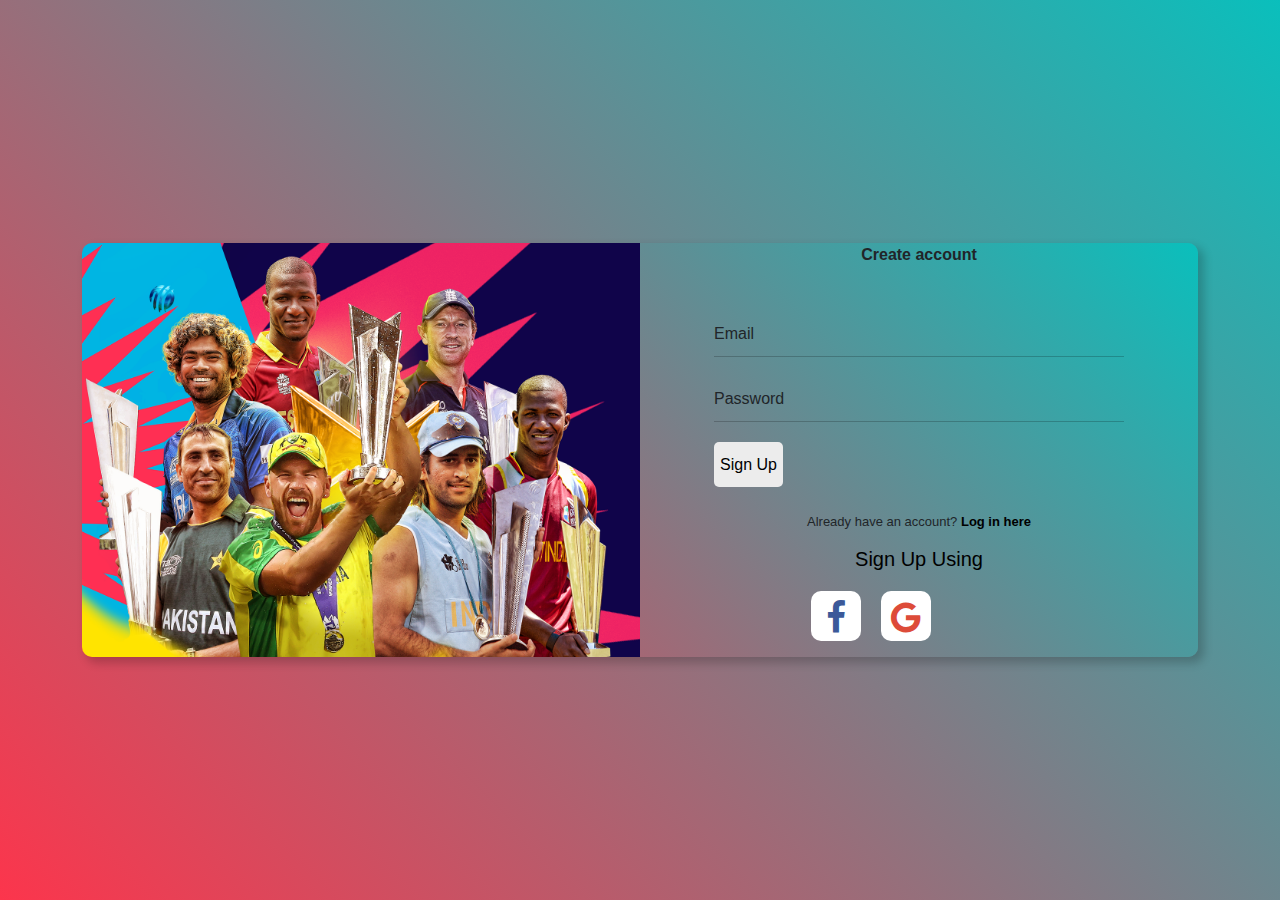
<file: register.html>
<!DOCTYPE html>
<html lang="en">
  <head>
    <meta charset="UTF-8" />
    <meta http-equiv="X-UA-Compatible" content="IE=edge" />
    <meta name="viewport" content="width=device-width, initial-scale=1.0" />
    <link
      href="http://infiniteiotdevices.com/images/logo.png"
      rel="icon"
      sizes="16x16"
      type="image/gif"
    />
    <link
      href="https://stackpath.bootstrapcdn.com/font-awesome/4.7.0/css/font-awesome.min.css"
      rel="stylesheet"
    />
    <link rel="preconnect" href="https://fonts.googleapis.com" />
    <link rel="preconnect" href="https://fonts.gstatic.com" crossorigin />
    <link rel="stylesheet" href="register.css" />
    <link
      rel="stylesheet"
      href="https://cdn.jsdelivr.net/npm/bootstrap@5.2.3/dist/css/bootstrap.min.css"
    />
    <title>Register Form</title>
  </head>
  <body>

    

    

    <div class="wrapper">
      <div class="container main">
        <div class="row">
          <div class="col-md-6 side-image">
            <!-------Image-------->
            <img src="icclogo.png" alt="" />
          </div>
          <div class="col-md-6 right">
            <div class="input-box">
              <header>Create account</header>
              <div class="input-field">
                <input
                  type="text"
                  class="input"
                  id="email"
                  required
                  autocomplete="off"
                />
                <label for="email">Email</label>
              </div>
              <div class="input-field">
                <input type="password" class="input" id="password" required />
                <label for="password">Password</label>
              </div>
              <div class="input-field">
                <a href="home.html">
                <input type="submit" class="submit" value="Sign Up" /></a>
              </div>
              <div class="signin">
                <span
                  >Already have an account?
                  <a href="login3.html">Log in here</a></span
                >
              </div>
              <div class="signup">
                <h5>Sign Up Using</h5>
                <ul>
                  <li>
                    <a href="#" class="facebook"
                      ><i class="fa fa-facebook"></i
                    ></a>
                  </li>
                  <li>
                    <a href="#" class="google"><i class="fa fa-google"></i></a>
                  </li>
                </ul>
              </div>
            </div>
          </div>
        </div>
      </div>
    </div>
  </body>
</html>
</file>
<file: register.css>
@import url("https://fonts.googleapis.com/css2?family=Nunito:wght@400;600;800&display=swap");
* {
  font-family: "poppins", sans-serif;
}
body
{
	margin: 0 auto;
	padding: 0 auto;
	height: 100vh;
	background: linear-gradient(45deg,#FC354C, #0ABFBC);
	background-size: cover;
	font-family: sans-serif;
}
.wrapper{
    background: linear-gradient(45deg,#FC354C, #0ABFBC);
    padding: 0 20px 0 20px;
    font-family: sans-serif;
}
.main{
    display: flex;
    justify-content: center;
    align-items: center;
    min-height: 100vh;
}
.row{
    width: 100%;
    height: 100%;
    border-radius: 10px;
    background: linear-gradient(45deg,#FC354C, #0ABFBC);
    box-shadow: 5px 5px 10px 1px rgba(0,0,0,0.2);
}
.side-image{
    background-image: url('ICC.png');
    background-position: center;
    background-size: cover;
    background-repeat: no-repeat;
    position: relative;
    border-radius: 10px 0 0 10px;
}

img{
    width: 100px;
    position: absolute;
    top: 30px;
    left: 30px;
}
.text{
    position: absolute;
    top: 50%;
    left: 50%;
    transform: translate(-50%, -50%);
}

i{
    font-weight: 400;
    font-size: 15px;
}
.right{
    display: flex;
    justify-content: center;
    align-items: center;
    position: relative;
}
.input-box{
    width: 430px;
    box-sizing: border-box;
}
.input-box header{
    font-weight: 700;
    text-align: center;
    margin-bottom: 45px;
}
.input-field{
    display: flex;
    flex-direction: column;
    position: relative;
    padding: 0 10px 0 10px;
}
.input{
    height: 45px;
    width: 100%;
    background: transparent;
    border: none;
    border-bottom: 1px solid rgba(0,0,0,0.2);
    outline: none;
    margin-bottom: 20px;
    color: #40414a;
}
.input-box .input-field label{
    position: absolute;
    top: 10px;
    left: 10px;
    pointer-events: none;
    transition: .5s;
}
.input-field .input:focus ~ label{
    top: -10px;
    font-size: 13px;
}
.input-field .input:valid ~ label{
    top: -10px;
    font-size: 13px;
    color: #5d5076;
}
.input-field .input:focus, .input-field .input:valid{
    border-bottom: 1px solid #743ae1;
}
.submit{
    border: none;
    outline: none;
    height: 45px;
    background: #ececec;
    border-radius: 5px;
    transition: .4s;
}
.submit:hover{
    background: rgba(105, 224, 35, 0.9);
    color: #fff;
}
.signin{
    text-align: center;
    font-size: small;
    margin-top: 25px;
}
span a{
    text-decoration: none;
    font-weight: 700;
    color: #000;
    transition: .5s;
}
span a:hover{
    text-decoration: underline;
    color: #42ec0e;
}

.signup h5
{
	margin: 0;
	padding: 15px 0 0 0;
	text-align: center;
	color: #000000;
}
.signup h4
{
	margin: 0;
	padding: 30px;
	text-align: center;
	color: #fff;
}
.signup h4 a
{
	text-decoration: none;
	color: #BE5869;
}
ul
{
	margin: 0;
	padding: 0;
	display: flex;
}
ul li
{
	list-style: none;
	float: left;
	top: 10px;
	left: 65px;
	margin: 10px;
	width: 50px;
	height: 50px;
	line-height: 50px;
	text-align: center;
	background: #fff;
	font-size: 40px;
	border-radius: 20%;
	position: relative;
	transition: .5s ease-in-out;
	z-index: 1;
}
ul li a
{
	font-size: 35px;
}
ul li .facebook
{
	color: #3b5999; 
}

ul li .google
{
	color: #dd4b39;
}

ul li a:before
{
	content: '';
	width: 100%;
	height: 100%;
	position: absolute;
	top: 0;
	left: 0;
	border-radius: 20%;
	transform: scale(0);
	transition: .5s ease-in-out;
	z-index: -1;
}
ul li a:before
{
	background:linear-gradient(45deg,#FC354C, #0ABFBC); 
}
ul li a:hover:before
{
	transform: scale(.9);
}
ul li a:hover
{
	color: #fff;
}
@media only screen and (max-width: 768px){
    .side-image{
        border-radius: 10px 10px 0 0;
    }
    img{
        width: 35px;
        position: absolute;
        top: 20px;
        left: 47%;
    }
    .text{
        position: absolute;
        top: 70%;
        text-align: center;
    }
    .text p,i{
        font-size: 17px;
    }
    .row{
        max-width: 420px;
        width: 100%;
    }
}
</file>
